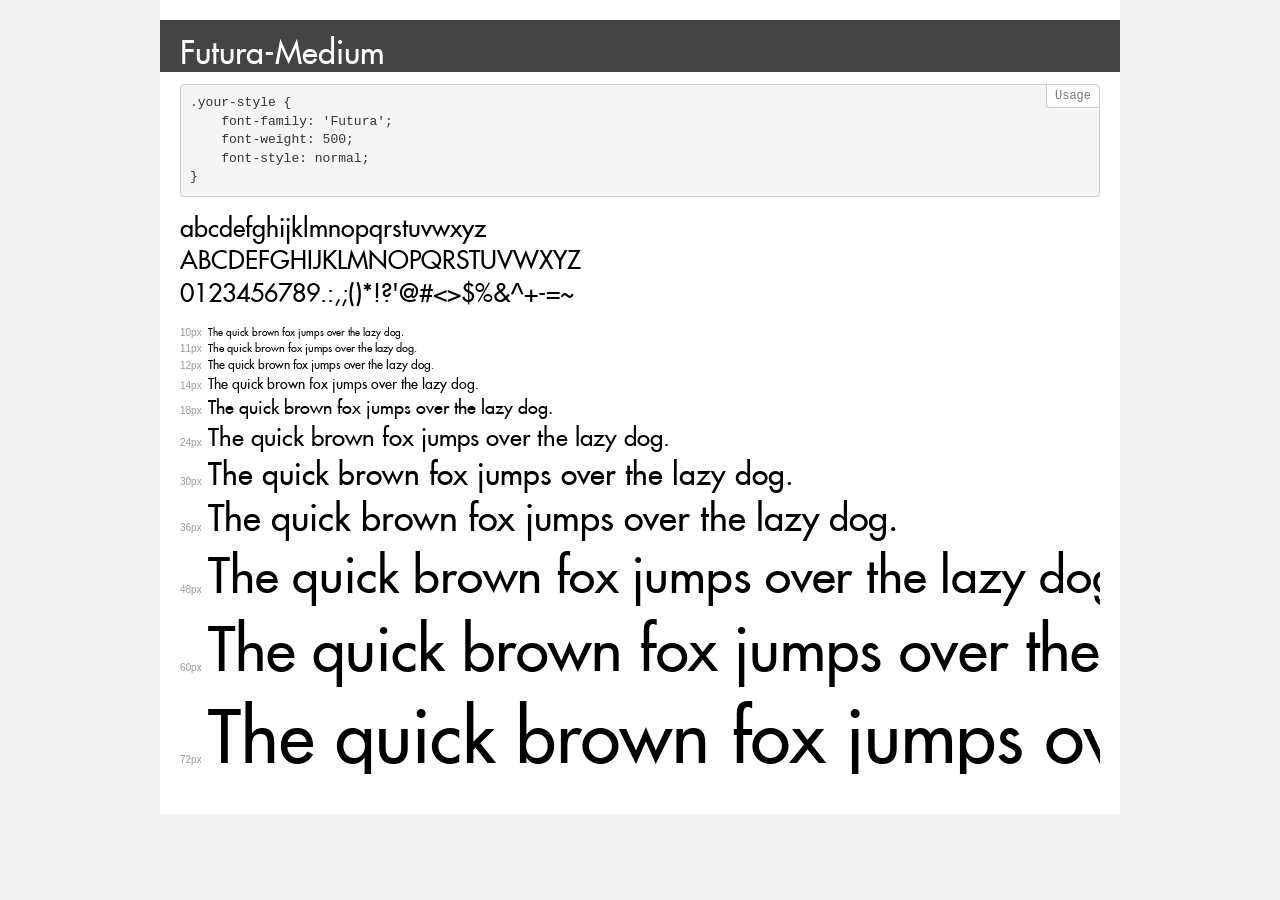
<file: assets/fuentes/demo.html>
<!DOCTYPE html>
<html>
<head>
    <meta charset="utf-8">
    <meta http-equiv="X-UA-Compatible" content="IE=edge">
    <meta name="viewport" content="width=device-width, initial-scale=1">
    <meta name="robots" content="noindex, noarchive">
    <meta name="format-detection" content="telephone=no">
    <title>Transfonter demo</title>
    <link href="stylesheet.css" rel="stylesheet">
    <style>
        /*
        http://meyerweb.com/eric/tools/css/reset/
        v2.0 | 20110126
        License: none (public domain)
        */
        html, body, div, span, applet, object, iframe,
        h1, h2, h3, h4, h5, h6, p, blockquote, pre,
        a, abbr, acronym, address, big, cite, code,
        del, dfn, em, img, ins, kbd, q, s, samp,
        small, strike, strong, sub, sup, tt, var,
        b, u, i, center,
        dl, dt, dd, ol, ul, li,
        fieldset, form, label, legend,
        table, caption, tbody, tfoot, thead, tr, th, td,
        article, aside, canvas, details, embed,
        figure, figcaption, footer, header, hgroup,
        menu, nav, output, ruby, section, summary,
        time, mark, audio, video {
            margin: 0;
            padding: 0;
            border: 0;
            font-size: 100%;
            font: inherit;
            vertical-align: baseline;
        }
        /* HTML5 display-role reset for older browsers */
        article, aside, details, figcaption, figure,
        footer, header, hgroup, menu, nav, section {
            display: block;
        }
        body {
            line-height: 1;
        }
        ol, ul {
            list-style: none;
        }
        blockquote, q {
            quotes: none;
        }
        blockquote:before, blockquote:after,
        q:before, q:after {
            content: '';
            content: none;
        }
        table {
            border-collapse: collapse;
            border-spacing: 0;
        }
        /* common styles */
        body {
            background: #f1f1f1;
            color: #000;
        }
        .page {
            background: #fff;
            width: 920px;
            margin: 0 auto;
            padding: 20px 20px 0 20px;
            overflow: hidden;
        }
        .font-container {
            overflow-x: auto;
            overflow-y: hidden;
            margin-bottom: 40px;
            line-height: 1.3;
            white-space: nowrap;
            padding-bottom: 5px;
        }
        h1 {
            position: relative;
            background: #444;
            font-size: 32px;
            color: #fff;
            padding: 10px 20px;
            margin: 0 -20px 12px -20px;
        }
        .letters {
            font-size: 25px;
            margin-bottom: 20px;
        }
        .s10:before {
            content: '10px';
        }
        .s11:before {
            content: '11px';
        }
        .s12:before {
            content: '12px';
        }
        .s14:before {
            content: '14px';
        }
        .s18:before {
            content: '18px';
        }
        .s24:before {
            content: '24px';
        }
        .s30:before {
            content: '30px';
        }
        .s36:before {
            content: '36px';
        }
        .s48:before {
            content: '48px';
        }
        .s60:before {
            content: '60px';
        }
        .s72:before {
            content: '72px';
        }
        .s10:before, .s11:before, .s12:before, .s14:before,
        .s18:before, .s24:before, .s30:before, .s36:before,
        .s48:before, .s60:before, .s72:before {
            font-family: Arial, sans-serif;
            font-size: 10px;
            font-weight: normal;
            font-style: normal;
            color: #999;
            padding-right: 6px;
        }
        pre {
            display: block;
            position: relative;
            padding: 9px;
            margin: 0 0 10px;
            font-family: Monaco, Menlo, Consolas, "Courier New", monospace !important;
            font-size: 13px;
            line-height: 1.428571429;
            color: #333;
            font-weight: normal !important;
            font-style: normal !important;
            background-color: #f5f5f5;
            border: 1px solid #ccc;
            overflow-x: auto;
            border-radius: 4px;
        }
        pre:after {
            display: block;
            position: absolute;
            right: 0;
            top: 0;
            content: 'Usage';
            line-height: 1;
            padding: 5px 8px;
            font-size: 12px;
            color: #767676;
            background-color: #fff;
            border: 1px solid #ccc;
            border-right: none;
            border-top: none;
            border-radius: 0 4px 0 4px;
            z-index: 10;
        }
        /* responsive */
        @media (max-width: 959px) {
            .page {
                width: auto;
                margin: 0;
            }
        }
    </style>
</head>
<body>
<div class="page">
    <div class="demo" style="font-family: 'Futura'; font-weight: 500; font-style: normal;">
        <h1>Futura-Medium</h1>
        <pre>.your-style {
    font-family: 'Futura';
    font-weight: 500;
    font-style: normal;
}</pre>
        <div class="font-container">
            <p class="letters">
                abcdefghijklmnopqrstuvwxyz<br>
ABCDEFGHIJKLMNOPQRSTUVWXYZ<br>
                0123456789.:,;()*!?'@#<>$%&^+-=~
            </p>
            <p class="s10" style="font-size: 10px;">The quick brown fox jumps over the lazy dog.</p>
            <p class="s11" style="font-size: 11px;">The quick brown fox jumps over the lazy dog.</p>
            <p class="s12" style="font-size: 12px;">The quick brown fox jumps over the lazy dog.</p>
            <p class="s14" style="font-size: 14px;">The quick brown fox jumps over the lazy dog.</p>
            <p class="s18" style="font-size: 18px;">The quick brown fox jumps over the lazy dog.</p>
            <p class="s24" style="font-size: 24px;">The quick brown fox jumps over the lazy dog.</p>
            <p class="s30" style="font-size: 30px;">The quick brown fox jumps over the lazy dog.</p>
            <p class="s36" style="font-size: 36px;">The quick brown fox jumps over the lazy dog.</p>
            <p class="s48" style="font-size: 48px;">The quick brown fox jumps over the lazy dog.</p>
            <p class="s60" style="font-size: 60px;">The quick brown fox jumps over the lazy dog.</p>
            <p class="s72" style="font-size: 72px;">The quick brown fox jumps over the lazy dog.</p>
        </div>
    </div>
</div>
</body>
</html>
</file>
<file: assets/fuentes/stylesheet.css>
@font-face {
    font-family: 'Futura';
    src: url('Futura-Medium.eot');
    src: local('Futura-Medium'),
        url('Futura-Medium.eot?#iefix') format('embedded-opentype'),
        url('Futura-Medium.woff2') format('woff2'),
        url('Futura-Medium.woff') format('woff'),
        url('Futura-Medium.ttf') format('truetype'),
        url('Futura-Medium.svg#Futura-Medium') format('svg');
    font-weight: 500;
    font-style: normal;
}
</file>
